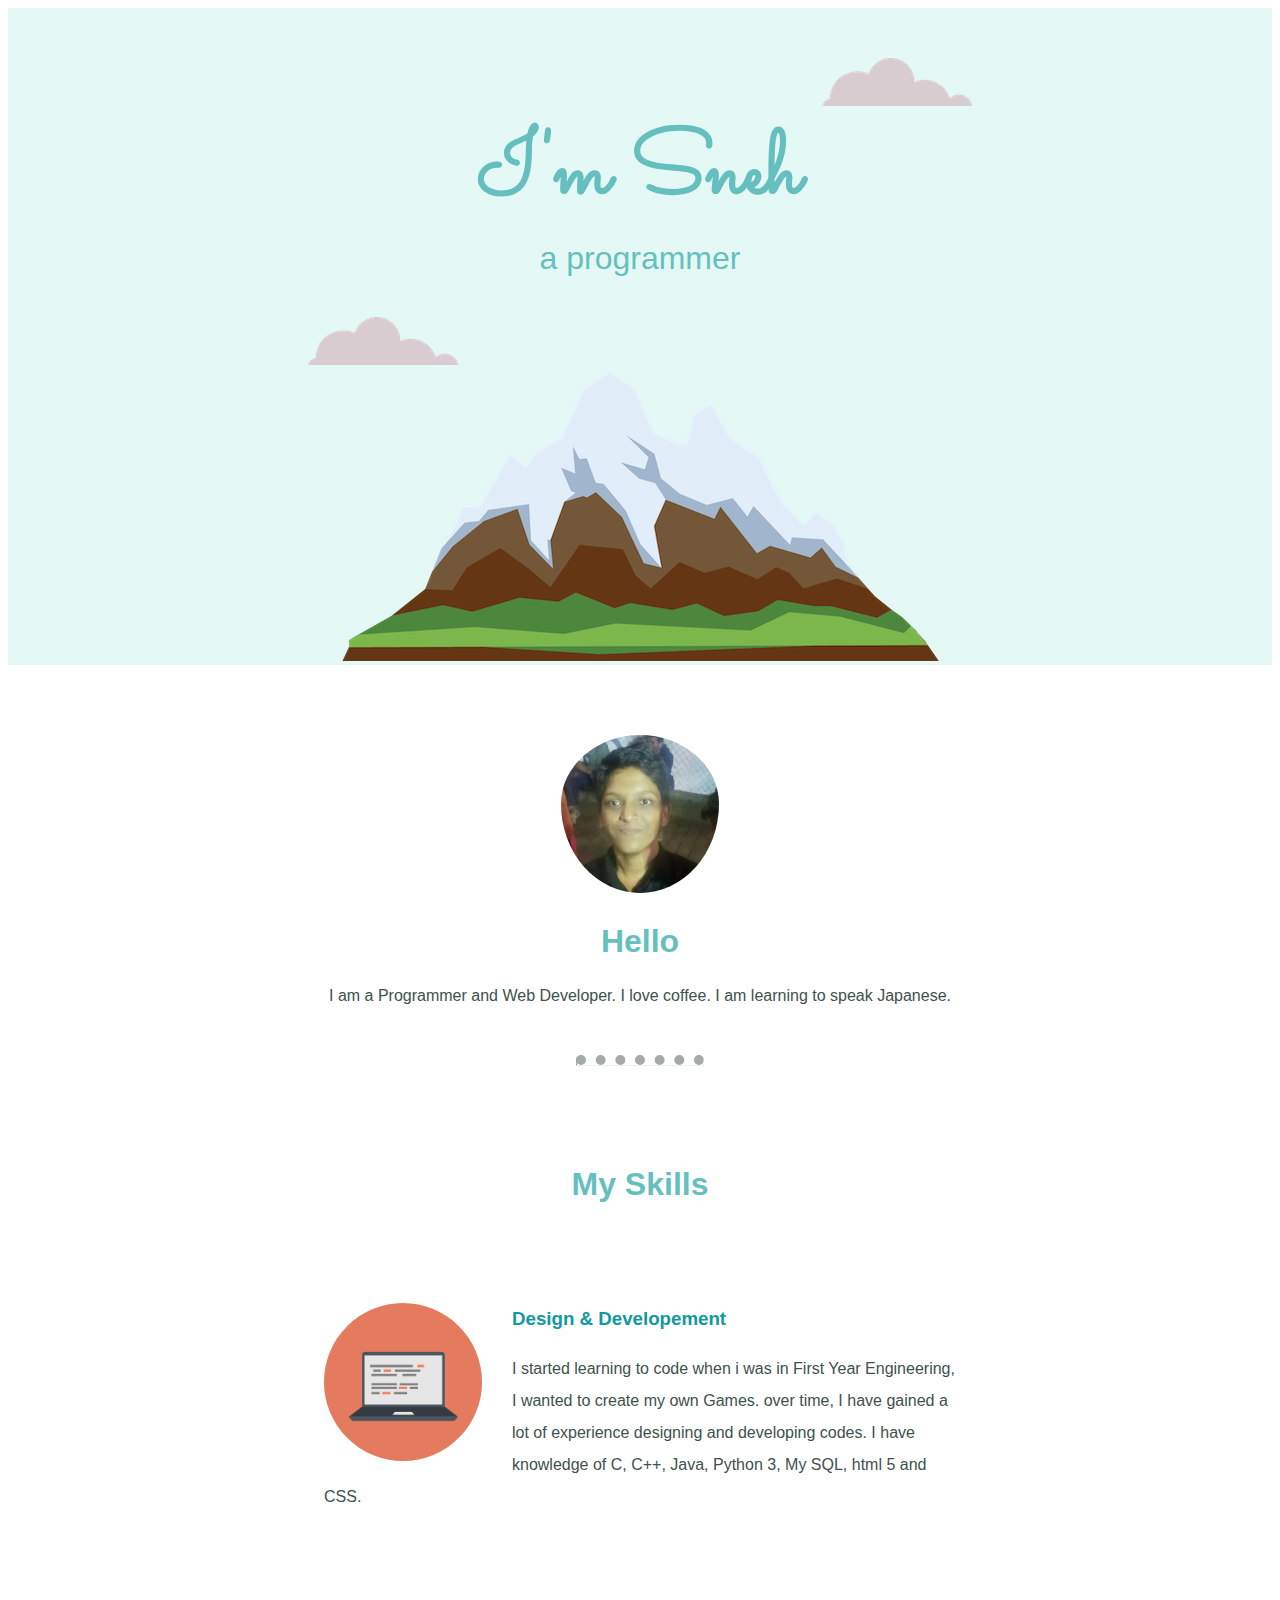
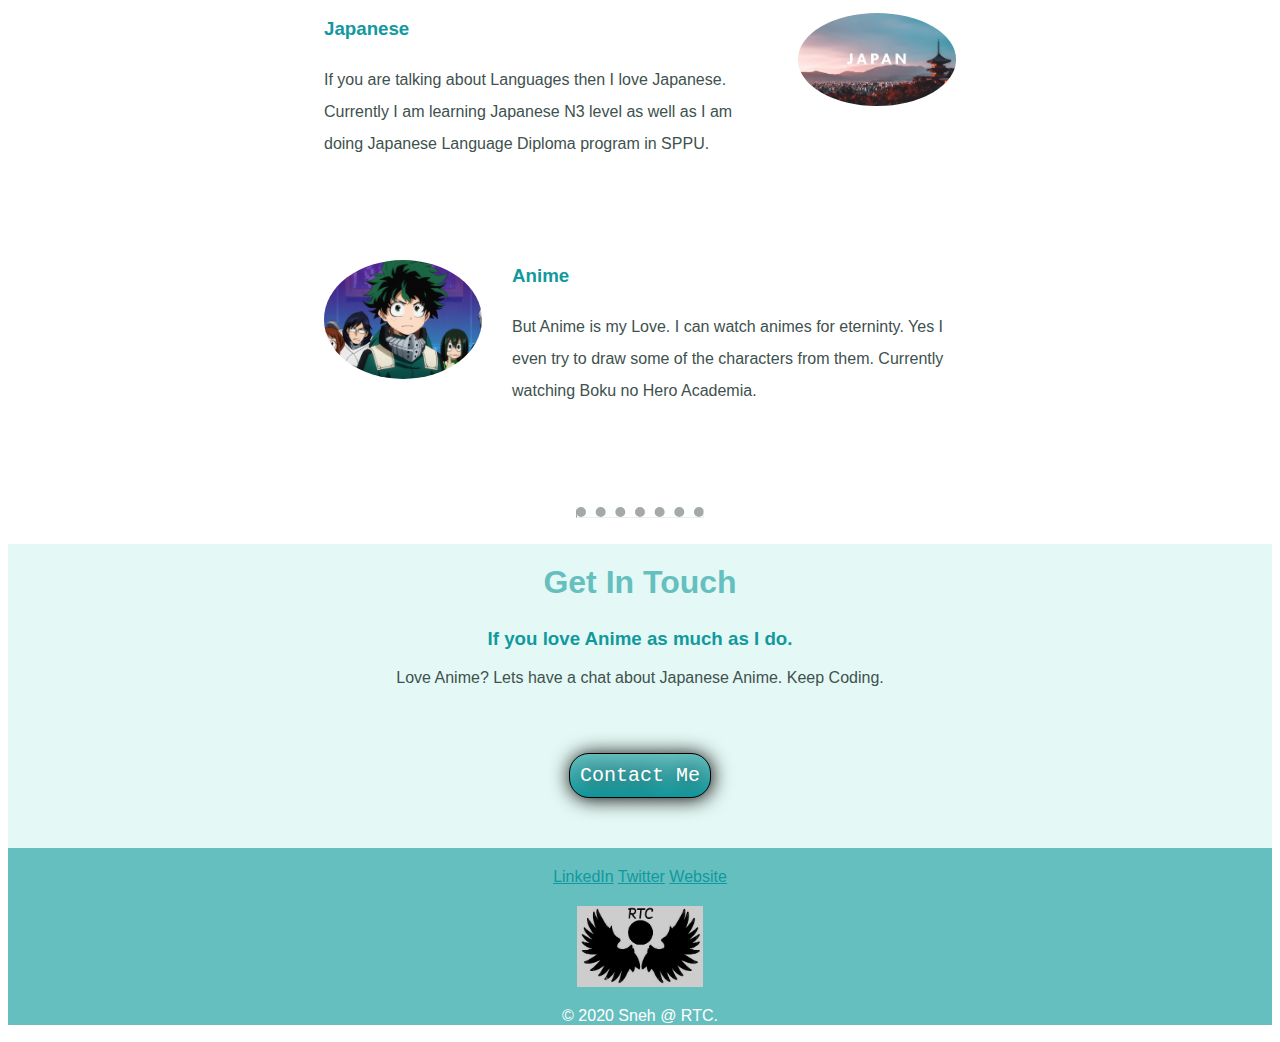
<file: index.html>
<!DOCTYPE html>
<html>
    <head>
        <meta charset="utf-8">
        <title>RTC Homepage</title>
        <link rel="stylesheet" href="css/style.css">
        <link rel="icon" href="favicon.ico">
        <link rel="preconnect" href="https://fonts.gstatic.com">
        <link href="https://fonts.googleapis.com/css2?family=Sacramento&display=swap" rel="stylesheet">
    </head>
    <body>
        <div class="top-container">
            <img class="top-cloud" src="images/cloud.png" alt="cloud-img">
            <h1>I'm Sneh</h1>
            <h2 class="abc">a programmer</h2>
            <img class="bottom-cloud" src="images/cloud.png" alt="cloud-img">
            <img src="images/mountain.png" alt="mountain-img">
        </div>
        <div class="middle-container">
            <div class="profile">
              <img class="me" src="images\me.jpg" alt="me">
              <h2>Hello</h2>
              <p class="profile-description">I am a Programmer and Web Developer. I love coffee. I am learning to speak Japanese.</p>
            </div>
            <hr class="dot">
            <div class="skills">
              <h2>My Skills</h2>
              <div class="skill-row">
                <img class="comp" src="images\computer.png" alt="computer">
                <h3 >Design & Developement</h3>
                <p>I started learning to code when i was in First Year Engineering, I wanted to create my own Games. over time, I have gained a lot of experience designing and developing codes. I have knowledge of C, C++, Java, Python 3, My SQL, html 5 and CSS.</p>
              </div>
              <div class="skill-row">
                <img class="japan" src="images\japan.jpg" alt="japan">
                <h3 >Japanese</h3>
                <p>If you are talking about Languages then I love Japanese. Currently I am learning Japanese N3 level as well as I am doing Japanese Language Diploma program in SPPU.</p>
              </div>
              <div class="skill-row">
                <img class="anime" src="images\anime.jpg" alt="anime">
                <h3 >Anime</h3>
                <p> But Anime is my Love. I can watch animes for eterninty. Yes I even try to draw some of the characters from them. Currently watching Boku no Hero Academia.</p>
              </div>
            </div>
            <hr>
            <div class="contact-me">
              <h2 class="gg">Get In Touch</h2>
              <h3>If you love Anime as much as I do.</h3>
              <p>Love Anime? Lets have a chat about Japanese Anime. Keep Coding.</p>
              <a class="BUTTON_BIG" href="mailto:sneh.kurhade0@gmail.com">Contact Me</a>
            </div>
          </div>
          <div class="bottom-container">
            <div class="link"><a class="footer-link" href="https://www.linkedin.com/">LinkedIn</a>
            <a class="footer-link" href="https://twitter.com/">Twitter</a>
            <a class="footer-link" href="https://rtc0.blogspot.com/">Website</a></div>
            <div><img class="logo" src="images\Logo.jpg" alt="logo">
            <p>© 2020 Sneh @ RTC.</p></div>
          </div>
    </body>
</html>
</file>
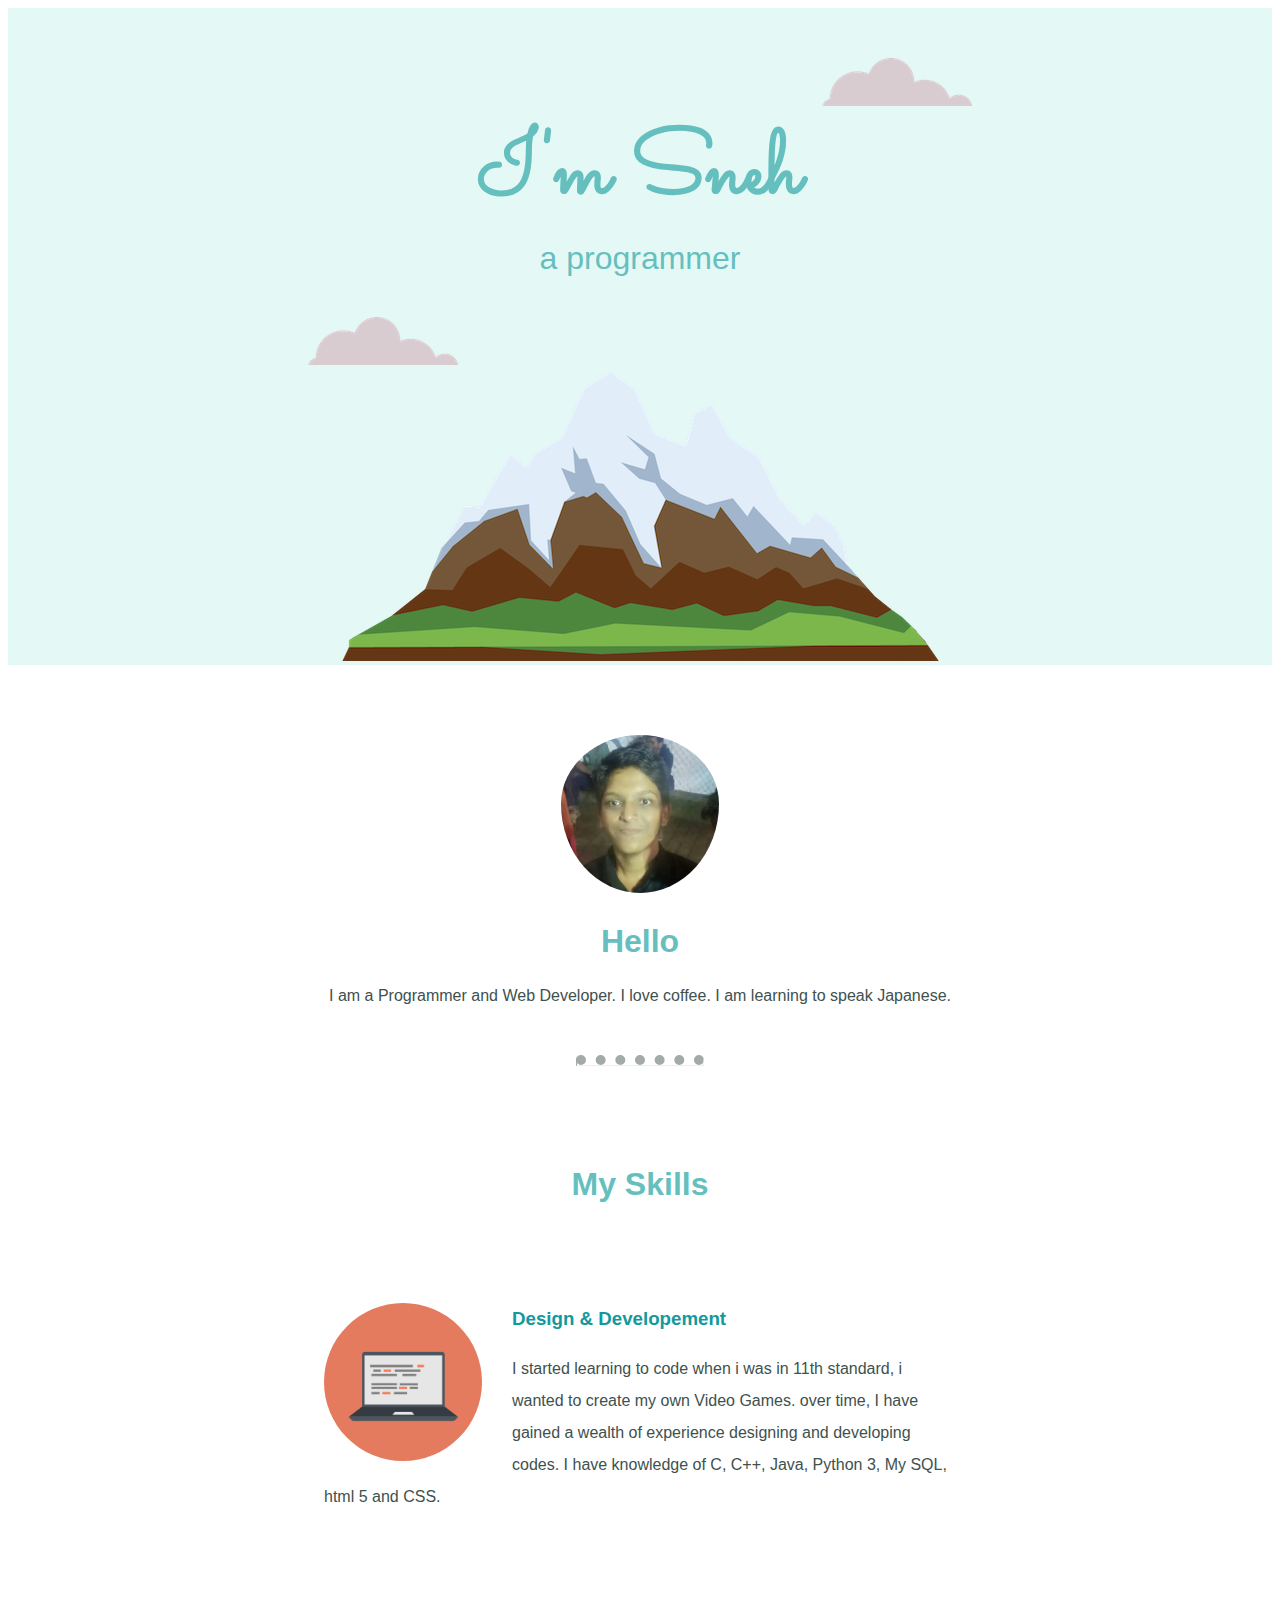
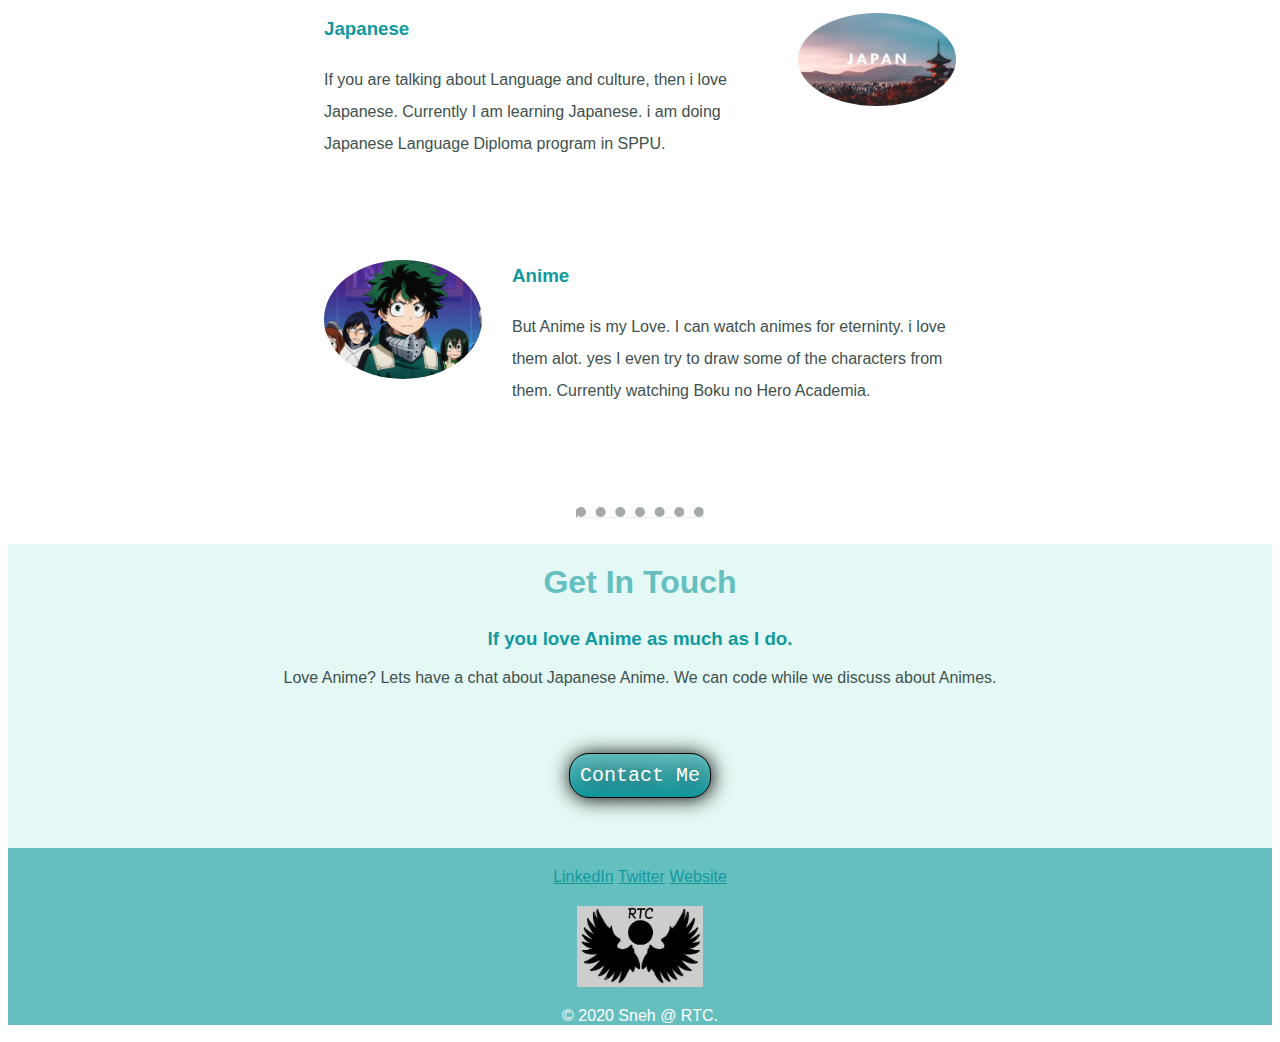
<file: second.html>
<!DOCTYPE html>
<html>
    <head>
        <meta charset="utf-8">
        <title>RTC Homepage</title>
        <link rel="stylesheet" href="css/style.css">
        <link rel="icon" href="favicon.ico">
        <link rel="preconnect" href="https://fonts.gstatic.com">
        <link href="https://fonts.googleapis.com/css2?family=Sacramento&display=swap" rel="stylesheet">
    </head>
    <body>
        <div class="top-container">
            <img class="top-cloud" src="images/cloud.png" alt="cloud-img">
            <h1>I'm Sneh</h1>
            <h2 class="abc">a programmer</h2>
            <img class="bottom-cloud" src="images/cloud.png" alt="cloud-img">
            <img src="images/mountain.png" alt="mountain-img">
        </div>
        <div class="middle-container">
            <div class="profile">
              <img class="me" src="images\me.jpg" alt="me">
              <h2>Hello</h2>
              <p class="profile-description">I am a Programmer and Web Developer. I love coffee. I am learning to speak Japanese.</p>
            </div>
            <hr class="dot">
            <div class="skills">
              <h2>My Skills</h2>
              <div class="skill-row">
                <img class="comp" src="images\computer.png" alt="computer">
                <h3 >Design & Developement</h3>
                <p>I started learning to code when i was in 11th standard, i wanted to create my own Video Games. over time, I have gained a wealth of experience designing and developing codes. I have knowledge of C, C++, Java, Python 3, My SQL, html 5 and CSS.</p>
              </div>
              <div class="skill-row">
                <img class="japan" src="images\japan.jpg" alt="japan">
                <h3 >Japanese</h3>
                <p>If you are talking about Language and culture, then i love Japanese. Currently I am learning Japanese. i am doing Japanese Language Diploma program in SPPU.</p>
              </div>
              <div class="skill-row">
                <img class="anime" src="images\anime.jpg" alt="anime">
                <h3 >Anime</h3>
                <p> But Anime is my Love. I can watch animes for eterninty. i love them alot. yes I even try to draw some of the characters from them. Currently watching Boku no Hero Academia.</p>
              </div>
            </div>
            <hr>
            <div class="contact-me">
              <h2 class="gg">Get In Touch</h2>
              <h3>If you love Anime as much as I do.</h3>
              <p>Love Anime? Lets have a chat about Japanese Anime. We can code while we discuss about Animes.</p>
              <a class="BUTTON_BIG" href="mailto:sneh.kurhade0@gmail.com">Contact Me</a>
            </div>
          </div>
          <div class="bottom-container">
            <div class="link"><a class="footer-link" href="https://www.linkedin.com/">LinkedIn</a>
            <a class="footer-link" href="https://twitter.com/">Twitter</a>
            <a class="footer-link" href="https://rtc0.blogspot.com/">Website</a></div>
            <div><img class="logo" src="images\Logo.jpg" alt="logo">
            <p>© 2020 Sneh @ RTC.</p></div>
          </div>
    </body>
</html>
</file>
<file: css/style.css>
body{
    
    text-align: center;
    font-family:Helvetica, sans-serif;
    color: #40514E;
}
h1{
    font-size: 5.625em;
    font-family: 'Sacramento', cursive;
    margin-top: 0;
    margin-bottom: 0;
    color: #66BFBF;
}
h2{
    color: #66BFBF;
    font-size: 2em;
}
h3{
    color: #11999e;
}
.top-container {
    padding-top: 100px;
    position: relative;
    background-color: #e4f9f5;
}
.middle-container {
    margin-top: 50px;
}
.bottom-container {
    background-color: #66BFBF;
    color: #FFFFFF;
    
}
.bottom-cloud {
    position: absolute;
    bottom: 300px;
    left: 300px;
}

.top-cloud{
    position: absolute;
    top: 50px;
    right: 300px;

}
.footer-link{
    color: #11999E;
}
.abc{
    font-weight: normal;
    color: #66BFBF;
    margin-top: 0;
}
.skill-row{
    width: 50%;
    margin: 100px auto 100px auto;
    text-align: left;
    line-height: 200%;
}
.comp{
    width: 25%;
    border-radius: 50%;
    float: left;
    margin-right: 30px;
}
.me{
    width: 12.5%;
    border-radius: 50%;
    padding-top: 20px;
}
.japan{
    width: 25%;
    border-radius: 50%;
    float: right;
    margin-left: 30px;
}
.anime{
    width: 25%;
    border-radius: 50%;
    float: left;
    margin-right: 30px;
}
.logo{
    width: 10%;
}
.profile-description{
    color: #40514E;
}
hr{
    border-top: 10px dotted #a4aaaa;
    width: 10%;
    margin-top: 50px;
}
.skills{
    margin-top: 100px;
}
.BUTTON_BIG{
    background: #66BFBF;
    background-image: -webkit-linear-gradient(top, #66BFBF, #11999E);
    background-image: -moz-linear-gradient(top, #66BFBF, #11999E);
    background-image: -ms-linear-gradient(top, #66BFBF, #11999E);
    background-image: -o-linear-gradient(top, #66BFBF, #11999E);
    background-image: -webkit-gradient(to bottom, #66BFBF, #11999E);
    -webkit-border-radius: 20px;
    -moz-border-radius: 20px;
    border-radius: 20px;
    color: #FFFFFF;
    font-family: monospace;
    font-size: 20px;
    font-weight: 100;
    padding: 10px;
    -webkit-box-shadow: 1px 1px 20px 0 #000000;
    -moz-box-shadow: 1px 1px 20px 0 #000000;
    box-shadow: 1px 1px 20px 0 #000000;
    text-shadow: 1px 1px 20px #000000;
    border: solid #000000 1px;
    text-decoration: none;
    display: inline-block;
    cursor: pointer;
    text-align: center;
    margin-top: 50px;
    margin-bottom: 50px;
 }
 
 .BUTTON_BIG:hover {
    border: solid black 1px;
    background: #70e9e3;
    background-image: -webkit-linear-gradient(top, #70e9e3, #2cdbd3);
    background-image: -moz-linear-gradient(top, #70e9e3, #2cdbd3);
    background-image: -ms-linear-gradient(top, #70e9e3, #2cdbd3);
    background-image: -o-linear-gradient(top, #70e9e3, #2cdbd3);
    background-image: -webkit-gradient(to bottom, #70e9e3, #2cdbd3);
    -webkit-border-radius: 20px;
    -moz-border-radius: 20px;
    border-radius: 20px;
    text-decoration: none;
 }
 .link{
     padding-top: 20px;
     margin-bottom: 20px;
 }
 .contact-me{
    background-color: #e4f9f5;
 }
 .gg{
    padding-top: 20px;
 }
</file>
